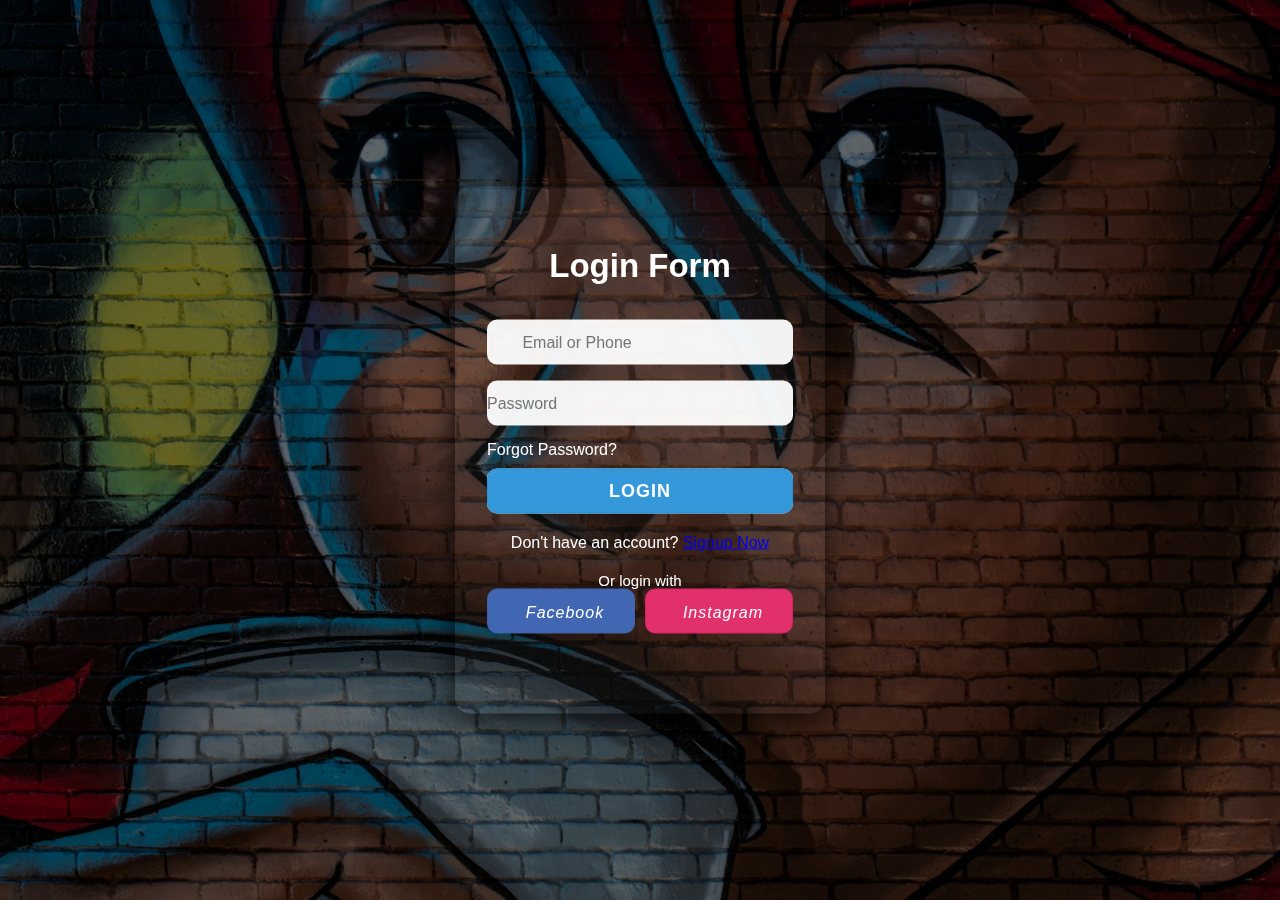
<file: index.html>
<!DOCTYPE html>
<html lang="en" dir="ltr">

<head>
    <meta charset="utf-8">
    <meta name="viewport" content="width=device-width, initial-scale=1.0">
    <title>Login Form</title>
    <link rel="stylesheet" href="style.css">
</head>

<body>
    <div class="bg-img">
        <div class="content">
            <header>Login Form</header>
            <form action="#">
                <div class="field">
                    <span class="fa fa-user"></span>
                    <input type="email" required placeholder="Email or Phone">
                </div>
                <div class="field space">
                    <span class="fa fa-lock"></span>
                    <input type="password" class="pass-key" required placeholder="Password">
                    <span class="show">SHOW</span>
                </div>
                <div class="pass">
                    <a href="#">Forgot Password?</a>
                </div>
                <div class="field">
                    <input type="submit" value="LOGIN">
                </div>
            </form>
            <div class="login">
                Don't have an account? <a href="signup.html">Signup Now</a>
            </div>
            <div class="signup">
                Or login with
            </div>
            <div class="links">
                <div class="facebook">
                    <i class="fab fa-facebook-f"><span>Facebook</span></i>
                </div>
                <div class="instagram">
                    <i class="fab fa-instagram"><span>Instagram</span></i>
                </div>
            </div>
        </div>
    </div>
    <script src="script.js"></script>
</body>

</html>
</file>
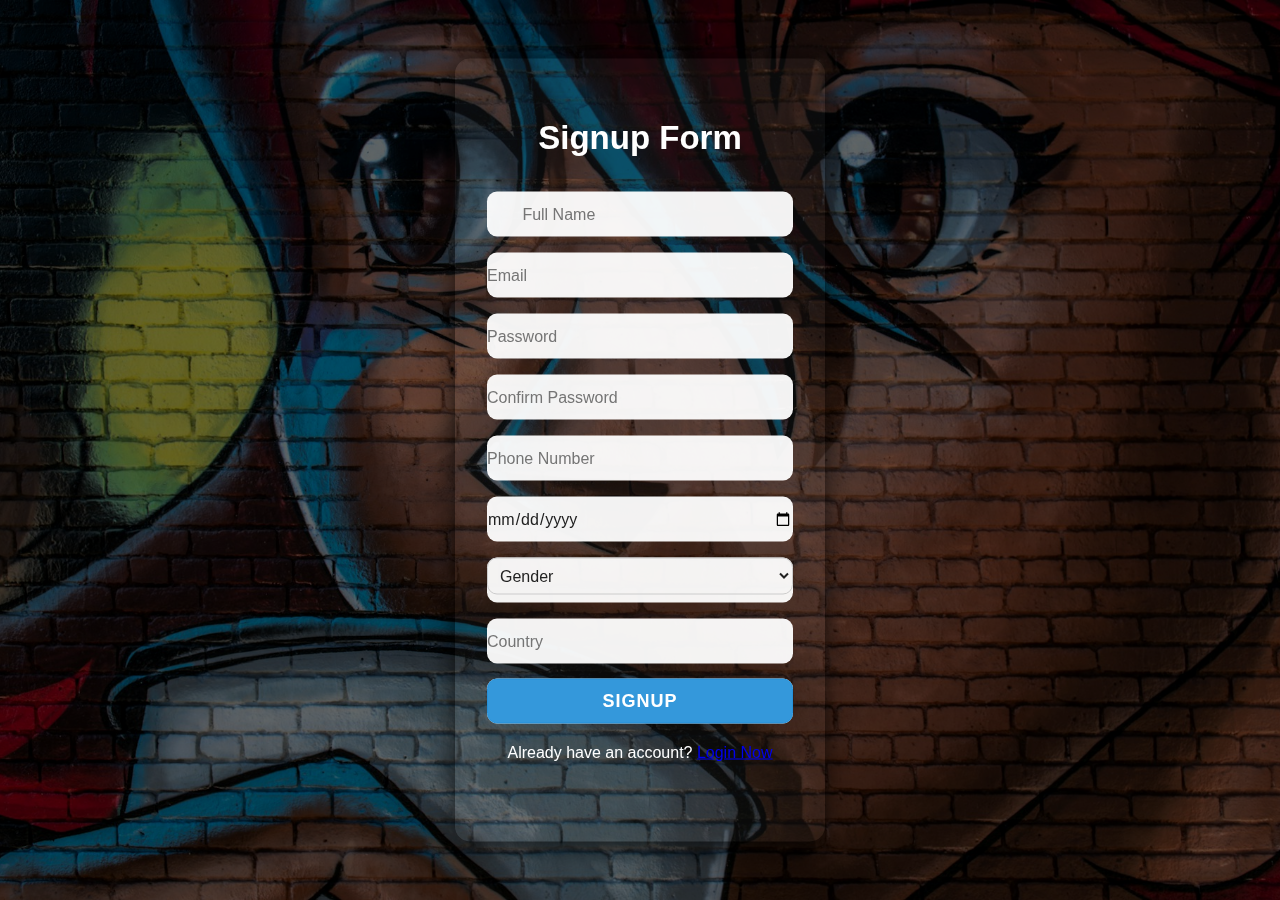
<file: signup.html>
<!DOCTYPE html>
<html lang="en" dir="ltr">

<head>
    <meta charset="utf-8">
    <meta name="viewport" content="width=device-width, initial-scale=1.0">
    <title>Transparent Signup Form HTML CSS</title>
    <link rel="stylesheet" href="style.css">
</head>

<body>
    <div class="bg-img">
        <div class="content">
            <header>Signup Form</header>
            <form action="#">
                <div class="field">
                    <span class="fa fa-user"></span>
                    <input type="text" required placeholder="Full Name">
                </div>
                <div class="field space">
                    <span class="fa fa-envelope"></span>
                    <input type="email" required placeholder="Email">
                </div>
                <div class="field space">
                    <span class="fa fa-lock"></span>
                    <input type="password" class="pass-key" required placeholder="Password">
                    <span class="show">SHOW</span>
                </div>
                <div class="field space">
                    <span class="fa fa-lock"></span>
                    <input type="password" required placeholder="Confirm Password">
                </div>
                <div class="field space">
                    <span class="fa fa-phone"></span>
                    <input type="tel" required placeholder="Phone Number">
                </div>
                <div class="field space">
                    <span class="fa fa-calendar"></span>
                    <input type="date" required placeholder="Date of Birth">
                </div>
                <div class="field space">
                    <label for="gender" class="gender-label"></label>
                    <select id="gender" class="gender-dropdown" required>
                        <option value="" disabled selected>Gender</option>
                        <option value="male">Male</option>
                        <option value="female">Female</option>
                        <option value="Non-Binary">Non-Binary</option>
                        <option value="Gay">Gay</option>
                        <option value="Lesbian">Lesbian</option>
                        <option value="Transgender">Transgender</option>
                        <option value="intersex">intersex</option>
                        <option value="Queer">Queer</option>
                        <option value="Questioning">Questioning</option>
                        <option value="Asexual">Asexual</option>
                        <option value="Pansexual">Pansexual</option>
                        <option value="Male but feel like female">Male but feel like female</option>
                        <option value="Female but feel like male">Female but feel like male</option>
                        <option value="Dog">Dog</option>
                        <option value="Jet">Jet</option>
                        <option value="Helicopter">Helicopter</option>
                        <option value="other">Other</option>
                    </select>
                </div>
                <div class="field space">
                    <span class="fa fa-globe"></span>
                    <input type="text" required placeholder="Country">
                </div>
                <div class="field">
                    <input type="submit" value="SIGNUP">
                </div>
            </form>
            <div class="login">
                Already have an account?
                <a href="index.html">Login Now</a>
            </div>
        </div>
    </div>
    <script src="script.js"></script>
</body>

</html>
</file>
<file: style.css>
* {
    margin: 0;
    padding: 0;
    box-sizing: border-box;
    font-family: Arial, sans-serif;
}

.bg-img {
    background: url('2.jpg');
    height: 100vh;
    background-size: cover;
    background-position: center;
    background-attachment: fixed;
}

.bg-img:after {
    position: fixed;
    content: '';
    top: 0;
    left: 0;
    height: 100%;
    width: 100%;
    background: rgba(0, 0, 0, 0.6);
}

.content {
    position: fixed;
    top: 50%;
    left: 50%;
    z-index: 999;
    text-align: center;
    padding: 60px 32px;
    width: 370px;
    transform: translate(-50%, -50%);
    background: rgba(255, 255, 255, 0.04);
    box-shadow: -1px 4px 28px 0px rgba(0, 0, 0, 0.75);
    border-radius: 15px;
}

.content header {
    color: white;
    font-size: 33px;
    font-weight: 600;
    margin: 0 0 35px 0;
}

.field {
    position: relative;
    height: 45px;
    width: 100%;
    display: flex;
    background: rgba(255, 255, 255, 0.95);
    border-radius: 10px;
    margin-bottom: 15px;
}

.field span {
    color: #222;
    width: 40px;
    line-height: 45px;
}

.field input {
    height: 100%;
    width: 100%;
    background: transparent;
    border: none;
    outline: none;
    color: #222;
    font-size: 16px;
    border-radius: 10px;
}

.field.space {
    display: flex;
    flex-direction: column;
    align-items: stretch;
}

.show {
    margin-right: 10px;
}

.field.space .fa-globe {
    margin-left: auto;
}

.field.space select.gender-dropdown {
    width: 100%;
    padding: 8px;
    background: transparent;
    border: 1px solid #ccc;
    outline: none;
    color: #222;
    font-size: 16px;
    border-radius: 10px;
    box-sizing: border-box;
}

.space {
    margin-top: 16px;
}

.show {
    position: absolute;
    right: 13px;
    font-size: 13px;
    font-weight: 700;
    color: #222;
    display: none;
    cursor: pointer;
}

.pass-key:valid~.show {
    display: block;
}

.pass {
    text-align: left;
    margin: 10px 0;
}

.pass a {
    color: white;
    text-decoration: none;
}

.pass:hover a {
    text-decoration: underline;
}

.field input[type="submit"] {
    background: #3498db;
    border: 1px solid #2691d9;
    color: white;
    font-size: 18px;
    letter-spacing: 1px;
    font-weight: 600;
    cursor: pointer;
}

.field input[type="submit"]:hover {
    background: #2691d9;
}

.login {
    color: white;
    margin: 20px 0;
}

.links {
    display: flex;
    cursor: pointer;
    color: white;
    margin: 0 0 20px 0;
}

.facebook,
.instagram {
    width: 100%;
    height: 45px;
    line-height: 45px;
    margin-left: 10px;
    border-radius: 10px;
}

.facebook {
    margin-left: 0;
    background: #4267B2;
    border: 1px solid #3e61a8;
}

.instagram {
    background: #E1306C;
    border: 1px solid #df2060;
}

.facebook:hover {
    background: #3e61a8;
}

.instagram:hover {
    background: #df2060;
}

.links i {
    font-size: 17px;
}

i span {
    margin-left: 8px;
    font-weight: 500;
    letter-spacing: 1px;
    font-size: 16px;
}

.signup {
    font-size: 15px;
    color: white;
}

.signup a {
    color: #3498db;
    text-decoration: none;
}

.signup a:hover {
    text-decoration: underline;
}
</file>
